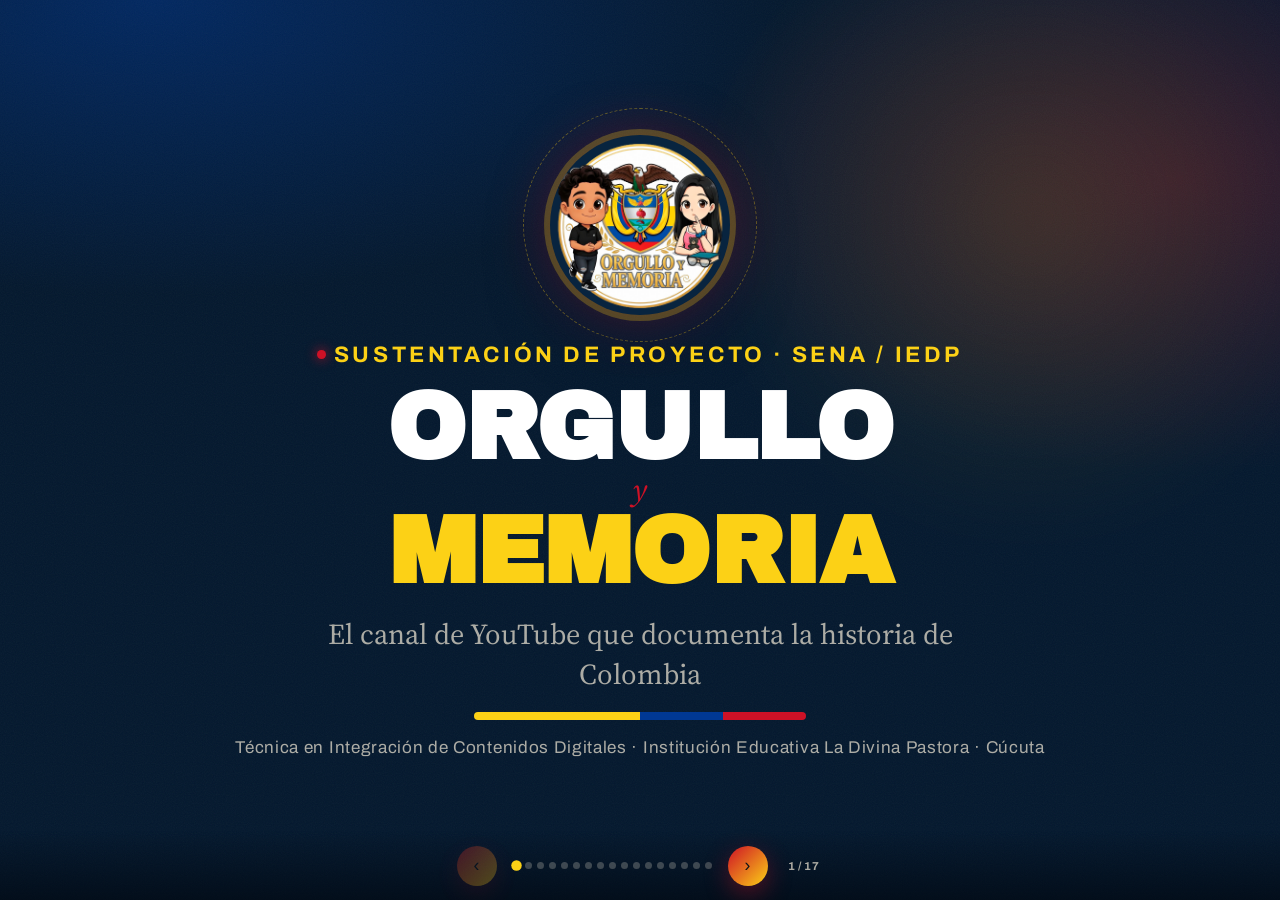
<file: sustentacion/index.html>
<!DOCTYPE html>
<!--
  ╔══════════════════════════════════════════════════════════════╗
  ║  SUSTENTACIÓN DEL PROYECTO — ORGULLO Y MEMORIA                ║
  ║  Página autocontenida, no enlazada desde el sitio principal.  ║
  ║  Accesible solo escribiendo la URL: /sustentacion/            ║
  ║  No aparece en el menú ni en buscadores (ver robots.txt).     ║
  ╚══════════════════════════════════════════════════════════════╝
-->
<html lang="es">

<head>
  <meta charset="UTF-8" />
  <meta name="viewport" content="width=device-width, initial-scale=1.0, viewport-fit=cover" />
  <meta name="robots" content="noindex, nofollow" />
  <title>Sustentación · Orgullo y Memoria</title>

  <link rel="preconnect" href="https://fonts.googleapis.com" />
  <link rel="preconnect" href="https://fonts.gstatic.com" crossorigin />
  <link href="https://fonts.googleapis.com/css2?family=Archivo:wght@400;500;600;700&family=Archivo+Black&family=Source+Serif+4:opsz,wght@8..60,400;8..60,600&display=swap" rel="stylesheet" />

  <style>
    /* ═══ Paleta idéntica a la del sitio principal (bandera de Colombia) ═══ */
    :root {
      --amarillo: #FCD116;
      --azul:     #003893;
      --rojo:     #CE1126;

      --noche:    #04182E;
      --noche-2:  #08243F;
      --noche-3:  #0d3157;
      --papel:    #EDE4D2;
      --papel-70: rgba(237, 228, 210, .72);
      --tinta:    #101418;
      --blanco:   #FFFFFF;

      --borde:    rgba(252, 209, 22, .18);
      --sombra:   0 24px 60px rgba(4, 24, 46, .5);
      --radio:    1.1rem;
      --fuente-display: "Archivo Black", system-ui, sans-serif;
      --fuente-cuerpo:  "Source Serif 4", Georgia, serif;
      --fuente-util:    "Archivo", system-ui, sans-serif;
    }

    * { margin: 0; padding: 0; box-sizing: border-box; }

    html, body {
      height: 100%;
      overflow: hidden;
      background: var(--noche);
      font-family: var(--fuente-cuerpo);
      color: var(--papel);
    }

    body {
      background:
        radial-gradient(900px 420px at 12% 0%, rgba(0, 56, 147, .5), transparent 70%),
        radial-gradient(700px 420px at 92% 20%, rgba(206, 17, 38, .22), transparent 70%),
        var(--noche);
    }

    body::before {
      content: "";
      position: fixed; inset: 0;
      pointer-events: none;
      z-index: 1;
      opacity: .05;
      background-image: url("data:image/svg+xml,%3Csvg xmlns='http://www.w3.org/2000/svg' width='140' height='140'%3E%3Cfilter id='n'%3E%3CfeTurbulence type='fractalNoise' baseFrequency='0.9' numOctaves='2'/%3E%3C/filter%3E%3Crect width='140' height='140' filter='url(%23n)' opacity='1'/%3E%3C/svg%3E");
    }

    img { max-width: 100%; display: block; }

    /* ═══ Decorativos ═══ */
    .rec-dot {
      width: .55rem; height: .55rem;
      border-radius: 50%;
      background: var(--rojo);
      box-shadow: 0 0 12px var(--rojo);
      animation: parpadeo 1.6s ease-in-out infinite;
      flex-shrink: 0;
    }
    @keyframes parpadeo { 50% { opacity: .25; } }

    .glow {
      position: fixed;
      top: -15%; right: -8%;
      width: 55vw; height: 55vw;
      max-width: 750px; max-height: 750px;
      background: radial-gradient(circle, rgba(252, 209, 22, .12), transparent 65%);
      filter: blur(20px);
      pointer-events: none;
      z-index: 0;
    }

    /* ═══ Deck ═══ */
    .deck {
      position: relative;
      width: 100vw;
      height: 100svh;
      height: 100vh;
      overflow: hidden;
      z-index: 1;
    }

    .slide {
      position: absolute;
      inset: 0;
      display: flex;
      align-items: stretch;
      justify-content: center;
      padding: clamp(3.6rem, 9vh, 5.2rem) clamp(1.2rem, 4vw, 4rem) clamp(4.2rem, 10vh, 5.6rem);
      opacity: 0;
      transform: translateX(60px) scale(0.97);
      pointer-events: none;
      transition: transform 0.7s cubic-bezier(0.34, 1.1, 0.64, 1), opacity 0.5s ease;
      z-index: 1;
      overflow: hidden;
    }

    .slide.activa {
      opacity: 1;
      transform: translateX(0) scale(1);
      pointer-events: auto;
      z-index: 2;
    }
    .slide.saliendo-izq { transform: translateX(-70px) scale(0.97); opacity: 0; }
    .slide.saliendo-der { transform: translateX(70px) scale(0.97); opacity: 0; }

    .slide-inner {
      position: relative;
      z-index: 1;
      width: 100%;
      max-width: 1800px;
      max-height: 100%;
      overflow: hidden;
      display: flex;
      flex-direction: column;
      justify-content: center;
      align-items: center;
      text-align: center;
      gap: clamp(.65rem, 2vh, 1.4rem);
    }

    .deco-icon {
      position: absolute;
      opacity: .14;
      pointer-events: none;
      z-index: 0;
      font-size: clamp(1.8rem, 4.4vh, 3.2rem);
      animation: flotar 7s ease-in-out infinite;
    }

    .slide-inner > * {
      opacity: 0;
      transform: translateY(16px);
      transition: opacity 0.55s ease, transform 0.55s cubic-bezier(0.34, 1.3, 0.64, 1);
    }
    .slide.activa .slide-inner > *  { opacity: 1; transform: translateY(0); }
    .slide.activa .slide-inner > *:nth-child(1) { transition-delay: 0.05s; }
    .slide.activa .slide-inner > *:nth-child(2) { transition-delay: 0.13s; }
    .slide.activa .slide-inner > *:nth-child(3) { transition-delay: 0.21s; }
    .slide.activa .slide-inner > *:nth-child(4) { transition-delay: 0.29s; }
    .slide.activa .slide-inner > *:nth-child(5) { transition-delay: 0.37s; }

    /* ═══ Tipografía ═══ */
    .eyebrow {
      font-family: var(--fuente-util);
      font-size: clamp(1.05rem, 2.5vh, 1.4rem);
      font-weight: 700;
      letter-spacing: .16em;
      color: var(--amarillo);
      text-transform: uppercase;
      display: inline-flex;
      align-items: center;
      justify-content: center;
      gap: .5rem;
    }

    .slide h2 {
      font-family: var(--fuente-display);
      text-transform: uppercase;
      font-size: clamp(2.3rem, 8vh, 4.6rem);
      line-height: 1.04;
      color: var(--blanco);
      letter-spacing: -.01em;
    }
    .slide h2 em { font-style: normal; color: transparent; background: linear-gradient(120deg, var(--rojo), var(--amarillo)); -webkit-background-clip: text; background-clip: text; }

    .lead {
      font-size: clamp(1.3rem, 3.2vh, 1.85rem);
      color: var(--papel-70);
      line-height: 1.5;
      max-width: 960px;
      margin: 0 auto;
    }

    /* Ficha: tarjeta con el lomo tricolor del sitio */
    .tarjeta {
      position: relative;
      background: linear-gradient(160deg, var(--noche-2), var(--noche-3));
      border: 1px solid var(--borde);
      border-radius: var(--radio);
      padding: clamp(1rem, 2.6vh, 1.8rem) clamp(1.2rem, 2.6vw, 2rem) clamp(1rem, 2.6vh, 1.8rem) clamp(1.7rem, 3.2vw, 2.5rem);
      box-shadow: var(--sombra);
      overflow: hidden;
    }
    .tarjeta::before {
      content: ""; position: absolute; left: 0; top: 0; bottom: 0; width: 7px;
      background: linear-gradient(to bottom, var(--amarillo) 0 50%, var(--azul) 50% 75%, var(--rojo) 75% 100%);
    }
    .tarjeta p { font-size: clamp(1.2rem, 2.8vh, 1.6rem); color: var(--papel-70); line-height: 1.5; }
    .tarjeta h3 {
      font-family: var(--fuente-display);
      text-transform: uppercase;
      color: var(--amarillo);
      font-size: clamp(1.3rem, 3.4vh, 1.8rem);
      margin-bottom: clamp(.3rem, 1vh, .6rem);
      display: flex; align-items: center; justify-content: center; gap: .5rem;
    }

    /* ═══ Slide 1: portada ═══ */
    .portada { text-align: center; align-items: center; }
    .portada-logo-wrap { position: relative; display: grid; place-items: center; margin: 0 auto clamp(.3rem, 1vh, .6rem); }
    .portada-ring {
      position: absolute;
      width: clamp(150px, 26vh, 250px); aspect-ratio: 1; border-radius: 50%;
      border: 1px dashed rgba(252, 209, 22, .35);
      animation: girar 40s linear infinite;
    }
    @keyframes girar { to { transform: rotate(360deg); } }
    .portada-logo {
      width: clamp(118px, 20vh, 195px); height: clamp(118px, 20vh, 195px);
      border-radius: 50%; object-fit: contain; background: var(--noche-2);
      box-shadow: 0 0 0 6px rgba(252,209,22,.25), 0 0 60px rgba(206,17,38,.35), var(--sombra);
      animation: flotar 6s ease-in-out infinite;
    }
    @keyframes flotar { 50% { transform: translateY(-10px); } }
    .portada-titulo {
      font-family: var(--fuente-display);
      text-transform: uppercase;
      line-height: .92;
      font-size: clamp(3rem, 10.5vh, 6.2rem);
      letter-spacing: -.01em;
      display: flex; flex-direction: column; align-items: center;
    }
    .portada-titulo .linea { display: block; color: var(--blanco); }
    .portada-titulo .linea.acento { color: var(--amarillo); }
    .portada-titulo .conector {
      display: block; font-family: var(--fuente-cuerpo); font-style: italic;
      font-weight: 400; text-transform: lowercase;
      font-size: clamp(1.1rem, 3.4vh, 1.9rem);
      color: var(--rojo); line-height: 1; margin: .2rem 0;
    }
    .portada .subt { font-size: clamp(1.4rem, 3.2vh, 1.9rem); color: var(--papel-70); max-width: 44rem; margin: 0 auto; }
    .portada-footer { font-family: var(--fuente-util); font-size: clamp(.9rem, 1.9vh, 1.1rem); letter-spacing: .04em; color: var(--papel-70); }

    .tricolor-mini {
      width: clamp(180px, 26vw, 340px);
      height: 8px;
      border-radius: 4px;
      background: linear-gradient(to right, var(--amarillo) 0 50%, var(--azul) 50% 75%, var(--rojo) 75% 100%);
    }

    /* ═══ Slide 2: integrantes ═══ */
    .integrantes-grid { display: grid; grid-template-columns: repeat(2, 1fr); gap: clamp(.8rem, 2vw, 1.6rem); }
    .miembro-card {
      background: rgba(237,228,210,.06); border: 1px solid rgba(237,228,210,.14); border-radius: var(--radio);
      padding: clamp(.8rem, 2vh, 1.5rem); text-align: left;
      display: flex; flex-direction: row; align-items: center; gap: clamp(1rem, 2.4vw, 1.6rem);
    }
    .miembro-foto {
      width: clamp(190px, 35vh, 290px); height: clamp(190px, 35vh, 290px); border-radius: 50%;
      object-fit: cover; margin: 0; flex-shrink: 0;
      border: 3px solid var(--amarillo); box-shadow: 0 0 30px rgba(206,17,38,.35);
    }
    .miembro-info { flex: 1 1 auto; min-width: 0; }
    .miembro-nombre { font-family: var(--fuente-display); text-transform: uppercase; font-size: clamp(1.4rem, 3.3vh, 1.9rem); color: var(--blanco); }
    .miembro-rol { font-family: var(--fuente-util); color: var(--amarillo); font-size: clamp(.95rem, 2.1vh, 1.15rem); font-weight: 700; letter-spacing: .06em; text-transform: uppercase; margin: 4px 0 clamp(.45rem, 1.2vh, .8rem); }
    .miembro-lista { list-style: none; text-align: left; font-size: clamp(1.02rem, 2.2vh, 1.25rem); color: var(--papel-70); line-height: 1.48; }
    .miembro-lista li { margin-bottom: 2px; }
    .miembro-lista b { color: var(--papel); }

    /* Dos columnas texto + imagen — la columna crece para llenar todo el alto disponible de la diapositiva */
    .dos-col {
      display: grid; grid-template-columns: 1fr .95fr; grid-template-rows: minmax(0, 1fr); gap: clamp(1.2rem, 3.2vw, 2.6rem); align-items: stretch;
      width: 100%; flex: 1 1 0; min-height: 0;
    }
    .dos-col.invertido { grid-template-columns: .95fr 1fr; }
    .dos-col img {
      width: 100%; height: 100%; object-fit: cover;
      border-radius: var(--radio); box-shadow: var(--sombra);
      border: 1px solid var(--borde);
    }
    .dos-col .col-texto { display: flex; flex-direction: column; justify-content: center; align-items: center; text-align: center; gap: clamp(.4rem, 1.2vh, .8rem); min-height: 0; }
    .dos-col > .lead { display: flex; flex-direction: column; justify-content: center; min-height: 0; }
    .logo-corporativo { width: auto; height: clamp(220px, 48vh, 480px); aspect-ratio: 1/1; flex: 0 0 auto; }

    /* Listas con check */
    .lista-check { list-style: none; display: grid; gap: clamp(.35rem, 1vh, .6rem); text-align: left; }
    .lista-check li {
      display: flex; align-items: flex-start; gap: 12px;
      background: rgba(237,228,210,.06); border: 1px solid rgba(237,228,210,.14); border-radius: .9rem;
      padding: clamp(.55rem, 1.5vh, .9rem) clamp(.9rem, 1.8vw, 1.2rem);
      font-size: clamp(1.08rem, 2.4vh, 1.4rem); color: var(--papel-70);
      text-align: left;
    }
    .lista-check li::before {
      content: '✓'; flex-shrink: 0; width: 22px; height: 22px; border-radius: 50%;
      background: linear-gradient(135deg, var(--rojo), var(--amarillo)); color: var(--tinta);
      font-size: .76rem; font-weight: 800; display: flex; align-items: center; justify-content: center; margin-top: 1px;
    }

    .objetivo-general {
      background: linear-gradient(135deg, rgba(206,17,38,.2), rgba(252,209,22,.12));
      border: 1px solid var(--borde);
      border-radius: var(--radio);
      padding: clamp(.9rem, 2.3vh, 1.5rem) clamp(1.2rem, 2.6vw, 1.8rem);
      font-size: clamp(1.18rem, 2.7vh, 1.55rem);
      color: var(--papel);
      line-height: 1.48;
    }
    .objetivo-general .etiqueta {
      display: block; font-family: var(--fuente-util); font-size: clamp(.9rem, 1.9vh, 1.05rem); letter-spacing: .1em;
      text-transform: uppercase; font-weight: 800; color: var(--amarillo); margin-bottom: 5px;
    }

    .dos-tarjetas { display: grid; grid-template-columns: 1fr 1fr; gap: clamp(.8rem, 2vw, 1.4rem); }

    .mv-grid { display: grid; grid-template-columns: 1fr 1fr; gap: clamp(.8rem, 2vw, 1.4rem); }
    .mv-card {
      position: relative;
      background: linear-gradient(160deg, var(--noche-2), var(--noche-3));
      border: 1px solid var(--borde); border-radius: var(--radio);
      padding: clamp(.8rem, 2vh, 1.5rem) clamp(.9rem, 2vw, 1.5rem) clamp(.8rem, 2vh, 1.5rem) clamp(1.5rem, 2.8vw, 2.1rem);
      overflow: hidden;
    }
    .mv-card::before {
      content: ""; position: absolute; left: 0; top: 0; bottom: 0; width: 7px;
      background: linear-gradient(to bottom, var(--amarillo) 0 50%, var(--azul) 50% 75%, var(--rojo) 75% 100%);
    }
    .mv-card .mv-icon { font-size: clamp(1.9rem, 4.2vh, 2.7rem); margin-bottom: clamp(.3rem, .8vh, .5rem); display: block; }
    .mv-card h3 { font-family: var(--fuente-display); text-transform: uppercase; color: var(--amarillo); font-size: clamp(1.4rem, 3.2vh, 1.85rem); margin-bottom: clamp(.35rem, 1vh, .65rem); }
    .mv-card p { font-size: clamp(1.08rem, 2.4vh, 1.32rem); color: var(--papel-70); line-height: 1.48; }

    .tech-chips { display: flex; flex-wrap: wrap; gap: 10px; justify-content: center; }
    .tech-chips span {
      font-family: var(--fuente-util);
      background: rgba(237,228,210,.05); border: 1px solid var(--borde); color: var(--papel);
      padding: clamp(.45rem, 1.2vh, .7rem) clamp(.85rem, 1.8vw, 1.2rem); border-radius: 999px;
      font-size: clamp(1.02rem, 2.2vh, 1.25rem); font-weight: 600; display: inline-flex; align-items: center; gap: 7px;
    }

    .recursos-grid { display: grid; grid-template-columns: 1fr 1fr; gap: clamp(.4rem, 1.1vh, .7rem); }
    .recursos-grid .servicio-bloque { padding: clamp(.45rem, 1.2vh, .8rem) clamp(.7rem, 1.6vw, 1rem); gap: 3px; }
    .recursos-grid .servicio-bloque .icono { width: clamp(34px, 5.6vh, 46px); height: clamp(34px, 5.6vh, 46px); font-size: clamp(1.1rem, 2.3vh, 1.4rem); margin-bottom: 0; }
    .recursos-grid .servicio-bloque h3 { font-size: clamp(1.02rem, 2.2vh, 1.3rem); margin-bottom: 0; }
    .recursos-grid .servicio-bloque p { font-size: clamp(.84rem, 1.7vh, 1rem); line-height: 1.3; }

    /* Equipo técnico disponible (fotos reales, sin recortar) */
    .equipo-tecnico-titulo {
      font-family: var(--fuente-util);
      font-size: clamp(.9rem, 1.9vh, 1.05rem); letter-spacing: .1em; text-transform: uppercase;
      font-weight: 800; color: var(--amarillo); text-align: center;
    }
    .equipo-tecnico-grid { display: flex; flex-direction: row; justify-content: center; align-items: flex-start; gap: clamp(1rem, 2.6vw, 2rem); width: 100%; }
    .equipo-tecnico-card { display: flex; flex-direction: column; align-items: center; gap: .5rem; }
    .equipo-tecnico-card img {
      width: clamp(78px, 14vh, 145px); height: clamp(104px, 19vh, 193px);
      object-fit: contain; background: var(--noche-2); border: 1px solid var(--borde); border-radius: var(--radio);
      box-shadow: var(--sombra);
    }
    .equipo-tecnico-card span { font-family: var(--fuente-util); font-size: clamp(.8rem, 1.6vh, .98rem); color: var(--papel-70); text-align: center; font-weight: 600; max-width: 10rem; line-height: 1.25; }

    /* Panel de códigos QR — grandes, para escanear en vivo durante la exposición */
    .qr-panel { display: flex; flex-direction: row; justify-content: center; align-items: center; gap: clamp(1.6rem, 4.5vw, 3.4rem); width: 100%; flex: 1 1 0; min-height: 0; }
    .qr-card { display: flex; flex-direction: column; align-items: center; justify-content: center; gap: clamp(.6rem, 1.6vh, 1rem); height: 100%; }
    .qr-card img {
      width: auto; height: clamp(230px, 48vh, 500px); max-width: 92%;
      border-radius: 1rem; box-shadow: var(--sombra); border: 1px solid var(--borde);
    }
    .qr-card span {
      font-family: var(--fuente-util); font-weight: 700;
      font-size: clamp(1.05rem, 2.4vh, 1.4rem); line-height: 1.32; color: var(--papel);
      text-align: center; max-width: 19rem;
    }

    /* Informe de costos y gastos */
    .costos-grid { display: grid; grid-template-columns: 1fr 1fr; gap: 0 clamp(1.2rem, 2.6vw, 2.2rem); width: 100%; }
    .costo-item {
      display: flex; justify-content: space-between; align-items: baseline; gap: .6rem;
      border-bottom: 1px solid var(--borde);
      padding: clamp(.28rem, .75vh, .5rem) 0;
    }
    .costo-item .desc { font-family: var(--fuente-util); font-size: clamp(.72rem, 1.5vh, .92rem); color: var(--papel-70); line-height: 1.25; text-align: left; }
    .costo-item .valor { font-family: var(--fuente-util); font-size: clamp(.76rem, 1.55vh, .95rem); color: var(--papel); font-weight: 700; white-space: nowrap; flex-shrink: 0; }
    .costos-total {
      display: flex; justify-content: space-between; align-items: center; width: 100%;
      background: linear-gradient(135deg, rgba(206,17,38,.22), rgba(252,209,22,.14));
      border: 1px solid var(--borde); border-radius: var(--radio);
      padding: clamp(.55rem, 1.5vh, .95rem) clamp(1rem, 2vw, 1.6rem);
      margin-top: clamp(.3rem, .9vh, .6rem);
    }
    .costos-total .etiqueta { font-family: var(--fuente-util); font-size: clamp(.85rem, 1.8vh, 1.1rem); letter-spacing: .08em; text-transform: uppercase; font-weight: 800; color: var(--amarillo); }
    .costos-total .monto { font-family: var(--fuente-display); font-size: clamp(1.25rem, 2.9vh, 1.8rem); font-weight: 700; color: var(--papel); }

    .servicio-bloque {
      background: rgba(237,228,210,.06); border: 1px solid rgba(237,228,210,.14); border-radius: var(--radio);
      padding: clamp(.8rem, 2vh, 1.4rem) clamp(.9rem, 2vw, 1.3rem);
      display: flex; flex-direction: column; align-items: center; text-align: center; gap: 8px;
    }
    .servicio-bloque .icono {
      font-size: clamp(1.6rem, 3.4vh, 2.2rem); flex-shrink: 0;
      width: clamp(48px, 8.2vh, 64px); height: clamp(48px, 8.2vh, 64px);
      background: linear-gradient(135deg, rgba(206,17,38,.28), rgba(252,209,22,.2));
      border-radius: 50%; display: flex; align-items: center; justify-content: center;
    }
    .servicio-bloque h3 { font-family: var(--fuente-display); text-transform: uppercase; font-size: clamp(1.25rem, 2.8vh, 1.55rem); color: var(--papel); margin-bottom: 3px; }
    .servicio-bloque p { font-size: clamp(1.02rem, 2.2vh, 1.25rem); color: var(--papel-70); line-height: 1.4; }

    .segmento-grid { display: grid; grid-template-columns: repeat(3, 1fr); gap: clamp(.8rem, 2vw, 1.4rem); }
    .segmento-card {
      position: relative;
      background: linear-gradient(160deg, var(--noche-2), var(--noche-3));
      border: 1px solid var(--borde); border-radius: var(--radio);
      padding: clamp(1rem, 2.5vh, 1.7rem) clamp(1rem, 2.5vh, 1.7rem) clamp(1rem, 2.5vh, 1.7rem) clamp(1.7rem, 2.9vw, 2.2rem);
      overflow: hidden;
    }
    .segmento-card::before {
      content: ""; position: absolute; left: 0; top: 0; bottom: 0; width: 7px;
      background: linear-gradient(to bottom, var(--amarillo) 0 50%, var(--azul) 50% 75%, var(--rojo) 75% 100%);
    }
    .segmento-card .icono { font-size: clamp(1.7rem, 3.4vh, 2.2rem); margin-bottom: clamp(.3rem, .8vh, .5rem); display: block; }
    .segmento-card h3 { font-family: var(--fuente-display); text-transform: uppercase; font-size: clamp(1.2rem, 2.7vh, 1.5rem); color: var(--amarillo); margin-bottom: clamp(.3rem, .8vh, .5rem); }
    .segmento-card p { font-size: clamp(.98rem, 2.2vh, 1.2rem); color: var(--papel-70); line-height: 1.44; }

    /* Paleta de colores */
    .paleta-grid { display: grid; grid-template-columns: repeat(6, 1fr); gap: clamp(.5rem, 1.4vw, .9rem); }
    .paleta-chip {
      border-radius: var(--radio); overflow: hidden; border: 1px solid var(--borde);
      box-shadow: var(--sombra); display: flex; flex-direction: column;
    }
    .paleta-chip .swatch { height: clamp(90px, 17vh, 150px); }
    .paleta-chip .info { background: rgba(4,24,46,.4); padding: clamp(.5rem, 1.2vh, .85rem) clamp(.4rem, 1vw, .6rem); text-align: center; }
    .paleta-chip .nombre { font-family: var(--fuente-display); text-transform: uppercase; font-size: clamp(.98rem, 2.1vh, 1.2rem); color: var(--papel); font-weight: 700; }
    .paleta-chip .hex { font-family: var(--fuente-util); font-size: clamp(.8rem, 1.6vh, .95rem); color: var(--papel-70); margin-top: 3px; }
    .fuentes-row { display: flex; gap: clamp(.8rem, 2vw, 1.5rem); justify-content: center; flex-wrap: wrap; }
    .fuente-card {
      background: rgba(237,228,210,.06); border: 1px solid rgba(237,228,210,.14); border-radius: var(--radio);
      padding: clamp(.7rem, 1.9vh, 1.2rem) clamp(1.1rem, 2.6vw, 1.8rem); text-align: center;
    }
    .fuente-card .muestra { font-size: clamp(1.6rem, 3.8vh, 2.4rem); margin-bottom: 3px; }
    .fuente-card .muestra.display { font-family: var(--fuente-display); text-transform: uppercase; color: var(--amarillo); }
    .fuente-card .muestra.cuerpo { font-family: var(--fuente-cuerpo); color: var(--papel); }
    .fuente-card .etiqueta-fuente { font-family: var(--fuente-util); font-size: clamp(.9rem, 1.9vh, 1.05rem); color: var(--papel-70); letter-spacing: .05em; text-transform: uppercase; }

    /* Final / gracias */
    .final { text-align: center; align-items: center; }
    .final .logo-final {
      width: clamp(84px, 15vh, 130px); height: clamp(84px, 15vh, 130px); border-radius: 50%; object-fit: contain; background: var(--noche-2);
      border: 3px solid var(--amarillo); margin: 0 auto clamp(.4rem, 1vh, .8rem);
      box-shadow: 0 0 50px rgba(206,17,38,.4);
    }
    .final h2 { color: var(--blanco); }
    .canal-final {
      display: inline-flex; align-items: center; gap: 10px;
      background: var(--rojo);
      color: var(--blanco); padding: clamp(.9rem, 2.3vh, 1.3rem) clamp(1.7rem, 3.4vw, 2.5rem);
      border-radius: 999px; text-decoration: none; font-family: var(--fuente-util); font-weight: 800;
      font-size: clamp(1.1rem, 2.4vh, 1.35rem);
      box-shadow: 0 10px 30px rgba(206,17,38,.4);
      margin: 0 auto;
    }

    /* ═══ Controles de navegación ═══ */
    .nav-controles {
      position: fixed; left: 0; right: 0; bottom: 0; z-index: 50;
      display: flex; align-items: center; justify-content: center; gap: 1rem;
      padding: clamp(.6rem, 1.6vh, 1rem) 1rem calc(clamp(.6rem, 1.6vh, 1rem) + env(safe-area-inset-bottom, 0px));
      background: linear-gradient(to top, rgba(2,10,20,.75), transparent);
    }
    .nav-btn {
      width: clamp(32px, 6vh, 40px); height: clamp(32px, 6vh, 40px); border-radius: 50%; border: none;
      background: linear-gradient(135deg, var(--rojo), var(--amarillo)); color: var(--tinta);
      font-size: clamp(.9rem, 2vh, 1.1rem); cursor: pointer;
      display: flex; align-items: center; justify-content: center;
      box-shadow: 0 8px 24px rgba(206,17,38,.4);
      transition: transform 0.25s cubic-bezier(0.34,1.5,0.64,1);
      flex-shrink: 0;
    }
    .nav-btn:hover { transform: scale(1.1); }
    .nav-btn:active { transform: scale(0.92); }
    .nav-btn.deshabilitado { opacity: 0.3; pointer-events: none; }

    .nav-puntos { display: flex; gap: 5px; flex-wrap: wrap; max-width: 44vw; justify-content: center; }
    .nav-punto {
      width: 7px; height: 7px; border-radius: 50%; background: rgba(237,228,210,.25);
      border: none; cursor: pointer; padding: 0; transition: transform 0.25s, background 0.25s; flex-shrink: 0;
    }
    .nav-punto.activo { background: var(--amarillo); transform: scale(1.5); }

    .nav-contador {
      font-family: var(--fuente-util);
      font-size: clamp(.6rem, 1.3vh, .72rem); color: var(--papel-70); font-weight: 700;
      letter-spacing: .05em; min-width: 40px; text-align: center;
    }

    @media (max-width: 680px) {
      .integrantes-grid, .dos-tarjetas, .mv-grid, .segmento-grid, .recursos-grid { grid-template-columns: 1fr; }
      /* En una sola columna, el texto conserva su alto natural y la imagen crece para llenar el resto */
      .dos-col, .dos-col.invertido { display: flex; flex-direction: column; justify-content: center; gap: .8rem; }
      .dos-col img { width: 100%; height: auto; flex: 1 1 auto; min-height: 130px; }
      .dos-col .col-texto, .dos-col > .lead { flex: 0 0 auto; }
      .logo-corporativo { height: clamp(150px, 34vh, 480px); }
      .paleta-grid { grid-template-columns: repeat(3, 1fr); }
      .nav-puntos { max-width: 38vw; }
      .slide { padding: clamp(3.4rem, 8vh, 4.6rem) 1rem clamp(4.4rem, 11vh, 5.6rem); }
      .slide h2 { font-size: clamp(1.6rem, 5.6vh, 2.6rem); }
      .slide-inner { gap: clamp(.5rem, 1.5vh, 1rem); }
      /* El título de portada escala por vh y puede volverse más ancho que la pantalla en un móvil angosto y alto */
      .portada-titulo { font-size: clamp(2.2rem, 13vw, 4.2rem); }
      .portada .subt { font-size: clamp(1.05rem, 4.6vw, 1.4rem); }
      /* En una columna angosta el texto envuelve mucho más: se reduce para dejarle espacio real a la imagen */
      .lead { font-size: clamp(.92rem, 2.3vh, 1.18rem); line-height: 1.4; }
      .tarjeta p { font-size: clamp(1rem, 2.5vh, 1.3rem); }

      /* Tarjetas de integrantes más compactas para caber sin scroll */
      .integrantes-grid { gap: .6rem; }
      .miembro-card { padding: .65rem .9rem; gap: .8rem; }
      .miembro-foto { width: clamp(84px, 16vh, 130px); height: clamp(84px, 16vh, 130px); margin: 0; }
      .miembro-nombre { font-size: clamp(1rem, 2.3vh, 1.2rem); }
      .miembro-rol { margin: 2px 0 .4rem; }
      .miembro-lista { font-size: clamp(.74rem, 1.6vh, .88rem); line-height: 1.35; }
      .miembro-lista li { margin-bottom: 1px; }
      .deco-icon { display: none; }
    }

    /* Móviles angostos (retrato): comprime tarjetas, listas y grillas para que quepan sin recortes,
       incluso en teléfonos altos donde el envoltorio de texto en una sola columna ya ocupa mucho alto.
       Se limita por ancho, no por alto, para no aplastar ventanas anchas-pero-bajas (navegador sin pantalla
       completa, proyector con barra de tareas visible), donde la columna de imagen ya crece dinámicamente arriba. */
    @media (max-width: 680px) {
      .slide { padding: clamp(2.8rem, 7vh, 3.8rem) 1.1rem clamp(3.8rem, 9.5vh, 4.8rem); }
      .slide-inner { gap: clamp(.4rem, 1.2vh, .7rem); }
      .slide h2 { font-size: clamp(1.35rem, 5.4vh, 2.1rem); line-height: 1.08; }
      .eyebrow { font-size: clamp(.7rem, 1.9vh, .85rem); }
      .lead { font-size: clamp(.82rem, 2.2vh, 1rem); line-height: 1.42; }
      .tarjeta { padding: .65rem .9rem .65rem 1.15rem; }
      .tarjeta p { font-size: clamp(.8rem, 2vh, .96rem); line-height: 1.4; }
      .tarjeta h3 { font-size: clamp(.92rem, 2.4vh, 1.08rem); margin-bottom: .3rem; }
      .dos-tarjetas { gap: .6rem; }
      .dos-col img { min-height: 90px; }
      .tech-chips span { font-size: clamp(.72rem, 1.9vh, .88rem); padding: .32rem .6rem; }
      .miembro-lista { font-size: clamp(.7rem, 1.8vh, .82rem); }
      .miembro-foto { width: clamp(72px, 14vh, 110px); height: clamp(72px, 14vh, 110px); margin: 0; }
      .miembro-nombre { font-size: clamp(1rem, 2.4vh, 1.2rem); }
      .miembro-rol { font-size: clamp(.72rem, 1.8vh, .85rem); margin: 2px 0 .35rem; }
      .objetivo-general { padding: .55rem .85rem; font-size: clamp(.85rem, 2vh, 1rem); }
      .objetivo-general .etiqueta { font-size: .7rem; }
      .lista-check { gap: .3rem; }
      .lista-check li { padding: .4rem .7rem; font-size: clamp(.8rem, 1.9vh, .95rem); gap: 8px; }
      .mv-card, .segmento-card { padding: .6rem .8rem .6rem 1.05rem; }
      .mv-card .mv-icon, .segmento-card .icono { font-size: clamp(1.2rem, 2.8vh, 1.6rem); margin-bottom: .25rem; }
      .mv-card h3, .segmento-card h3 { font-size: clamp(1.05rem, 2.4vh, 1.25rem); margin-bottom: .25rem; }
      .mv-card p, .segmento-card p { font-size: clamp(.78rem, 1.9vh, .92rem); line-height: 1.35; }
      .servicio-bloque { padding: .35rem .6rem; gap: 2px; }
      .servicio-bloque .icono { width: clamp(26px, 4.6vh, 34px); height: clamp(26px, 4.6vh, 34px); font-size: clamp(.95rem, 2vh, 1.15rem); margin-bottom: 0; }
      .servicio-bloque h3 { font-size: clamp(.88rem, 2vh, 1.02rem); margin-bottom: 0; }
      .servicio-bloque p { font-size: clamp(.7rem, 1.6vh, .8rem); line-height: 1.26; }
      .recursos-grid { grid-template-columns: 1fr 1fr; gap: .35rem; }
      .recursos-grid .servicio-bloque { padding: .3rem .4rem; gap: 2px; }
      .recursos-grid .servicio-bloque .icono { width: 24px; height: 24px; font-size: .82rem; }
      .recursos-grid .servicio-bloque h3 { font-size: .8rem; }
      .recursos-grid .servicio-bloque p { font-size: .66rem; line-height: 1.2; }
      .equipo-tecnico-titulo { font-size: .7rem; }
      .equipo-tecnico-grid { gap: .5rem; }
      .equipo-tecnico-card img { width: clamp(58px, 16vw, 95px); height: clamp(77px, 21vw, 127px); }
      .equipo-tecnico-card span { font-size: .64rem; max-width: 6rem; line-height: 1.15; }
      .qr-panel { gap: 1rem; }
      .qr-card img { height: clamp(150px, 40vw, 260px); }
      .qr-card span { font-size: .82rem; max-width: 9.5rem; }
      .costos-grid { gap: 0 .7rem; }
      .costo-item { padding: .18rem 0; gap: .3rem; }
      .costo-item .desc { font-size: .64rem; line-height: 1.15; }
      .costo-item .valor { font-size: .66rem; }
      .costos-total { padding: .4rem .7rem; }
      .costos-total .etiqueta { font-size: .68rem; }
      .costos-total .monto { font-size: 1.05rem; }
      .paleta-grid { gap: .4rem; }
      .paleta-chip .swatch { height: 46px; }
      .paleta-chip .info { padding: .3rem .3rem; }
      .paleta-chip .nombre { font-size: .78rem; }
      .paleta-chip .hex { font-size: .66rem; margin-top: 1px; }
      .fuentes-row { gap: .5rem; }
      .fuente-card { padding: .45rem .8rem; }
      .fuente-card .muestra { font-size: 1.2rem; margin-bottom: 1px; }
      .fuente-card .etiqueta-fuente { font-size: .68rem; }
      .deco-icon { display: none; }
    }
  </style>
</head>

<body>

  <div class="glow" aria-hidden="true"></div>

  <div class="deck" id="deck">

    <!-- ═══ 1. PORTADA ═══ -->
    <section class="slide" data-bg="1">
      <div class="slide-inner portada">
        <div class="portada-logo-wrap">
          <div class="portada-ring" aria-hidden="true"></div>
          <img class="portada-logo" src="../assets/img/logo-proyecto.png" alt="Orgullo y Memoria" />
        </div>
        <p class="eyebrow"><span class="rec-dot"></span> SUSTENTACIÓN DE PROYECTO · SENA / IEDP</p>
        <h1 class="portada-titulo">
          <span class="linea">Orgullo</span>
          <span class="conector">y</span>
          <span class="linea acento">Memoria</span>
        </h1>
        <p class="subt">El canal de YouTube que documenta la historia de Colombia</p>
        <div class="tricolor-mini" aria-hidden="true"></div>
        <p class="portada-footer">Técnica en Integración de Contenidos Digitales · Institución Educativa La Divina Pastora · Cúcuta</p>
      </div>
    </section>

    <!-- ═══ 2. INTEGRANTES ═══ -->
    <section class="slide" data-bg="2">
      <div class="slide-inner">
        <p class="eyebrow">Expediente 01 — El equipo</p>
        <h2>Integrantes</h2>
        <div class="integrantes-grid">
          <div class="miembro-card">
            <img class="miembro-foto" src="../secciones/quienes-somos/fotos/paula.jpg" alt="Paula Jhoanna Castellanos Sánchez" />
            <div class="miembro-info">
              <div class="miembro-nombre">Paula Castellanos</div>
              <div class="miembro-rol">Dirección, guion y presentación</div>
              <ul class="miembro-lista">
                <li><b>Formación:</b> Estudiante de grado 10°</li>
                <li><b>Habilidades:</b> Habla en público, carismática, buena oratoria</li>
                <li><b>Conocimientos:</b> Photoshop, edición de video, escenografía, redacción de libretos, manejo de redes sociales</li>
              </ul>
            </div>
          </div>
          <div class="miembro-card">
            <img class="miembro-foto" src="../secciones/quienes-somos/fotos/stiven.jpg" alt="Andrés Stiven León Pacheco" />
            <div class="miembro-info">
              <div class="miembro-nombre">Stiven León Pacheco</div>
              <div class="miembro-rol">Cámara y edición</div>
              <ul class="miembro-lista">
                <li><b>Habilidades:</b> Buen manejo de luces y edición de video</li>
                <li><b>Se encarga de:</b> fotografía, sonido y montaje final de cada episodio</li>
              </ul>
            </div>
          </div>
        </div>
      </div>
    </section>

    <!-- ═══ 3. NECESIDAD E IDEA ═══ -->
    <section class="slide" data-bg="3">
      <div class="slide-inner">
        <p class="eyebrow">Expediente 02 — El punto de partida</p>
        <h2>Descripción de la <em>necesidad e idea</em></h2>
        <div class="dos-tarjetas">
          <div class="tarjeta">
            <h3>🔍 La necesidad</h3>
            <p>En nuestra institución identificamos la necesidad de fortalecer el aprendizaje con herramientas más dinámicas. Los contenidos tradicionales dificultan captar el interés de los jóvenes y limitan el desarrollo de sus habilidades digitales.</p>
          </div>
          <div class="tarjeta">
            <h3>💡 Nuestra propuesta</h3>
            <p>Un canal de YouTube con mini-documentales históricos que combina investigación, guion y video para que aprender sobre nuestra historia sea más participativo, visual y fácil de comprender.</p>
          </div>
        </div>
      </div>
    </section>

    <!-- ═══ 4. IDEA DE SOLUCIÓN INNOVADORA ═══ -->
    <section class="slide" data-bg="4">
      <div class="slide-inner">
        <p class="eyebrow">Expediente 03 — Nuestra propuesta</p>
        <h2>Idea de solución <em>innovadora</em></h2>
        <div class="dos-col">
          <div class="col-texto">
            <p class="lead">Creamos el proyecto con herramientas digitales fáciles de manejar —editores de video, imagen y animación— para convertir la historia y las ciencias sociales en contenido llamativo, claro y entretenido.</p>
            <p class="lead">Es valioso porque hace que aprender sea más interesante: en vez de materiales tradicionales, los estudiantes tienen un recurso atractivo que ayuda a entender los temas y, de paso, desarrolla sus habilidades digitales.</p>
          </div>
          <img src="../secciones/galeria/fotos/grabando.jpg" alt="Grabando frente al fondo verde para un episodio de Orgullo y Memoria" />
        </div>
      </div>
    </section>

    <!-- ═══ 5. OBJETIVOS ═══ -->
    <section class="slide" data-bg="5">
      <span class="deco-icon" aria-hidden="true" style="top:10%; left:6%; animation-delay:.2s;">🎬</span>
      <span class="deco-icon" aria-hidden="true" style="bottom:14%; right:7%; animation-delay:1.4s;">📜</span>
      <span class="deco-icon" aria-hidden="true" style="top:14%; right:9%; font-size:clamp(1.3rem,3vh,2rem); animation-delay:2.4s;">🎥</span>
      <div class="slide-inner">
        <p class="eyebrow">Expediente 04 — Hacia dónde vamos</p>
        <h2>Objetivos</h2>
        <div class="objetivo-general">
          <span class="etiqueta">🎯 Objetivo general</span>
          Crear contenido audiovisual histórico que despierte el interés de los estudiantes por la historia y las ciencias sociales de Colombia.
        </div>
        <p style="font-family:var(--fuente-util); font-size:clamp(.95rem,2vh,1.15rem); letter-spacing:.1em; text-transform:uppercase; font-weight:800; color:var(--amarillo);">Objetivos específicos</p>
        <ul class="lista-check">
          <li>Identificar los temas o contenidos que se deben transformar en recursos digitales</li>
          <li>Seleccionar y usar herramientas digitales adecuadas para crear videos, imágenes y animaciones</li>
          <li>Elaborar materiales interactivos que motiven a los estudiantes y fortalezcan su comprensión de los temas</li>
        </ul>
      </div>
    </section>

    <!-- ═══ 6. JUSTIFICACIÓN ═══ -->
    <section class="slide" data-bg="6">
      <span class="deco-icon" aria-hidden="true" style="top:12%; right:6%; animation-delay:.6s;">📖</span>
      <span class="deco-icon" aria-hidden="true" style="bottom:16%; left:7%; animation-delay:1.8s;">🎬</span>
      <span class="deco-icon" aria-hidden="true" style="bottom:12%; right:11%; font-size:clamp(1.3rem,3vh,2rem); animation-delay:3s;">📖</span>
      <div class="slide-inner">
        <p class="eyebrow">Expediente 05 — Por qué vale la pena</p>
        <h2>Justificación</h2>
        <div class="tarjeta">
          <p>
            Este proyecto surge de la necesidad de innovar en los procesos educativos, ofreciendo una forma más dinámica y atractiva de acceder al conocimiento. Aprovechamos las herramientas tecnológicas para transformar los contenidos académicos en recursos interactivos que facilitan la comprensión y fortalecen las competencias digitales — fomentando la creatividad, la motivación y la participación activa de los estudiantes.
          </p>
        </div>
      </div>
    </section>

    <!-- ═══ 7. MISIÓN Y VISIÓN ═══ -->
    <section class="slide" data-bg="7">
      <div class="slide-inner">
        <p class="eyebrow">Expediente 06 — Nuestra identidad</p>
        <h2>Misión &amp; Visión</h2>
        <div class="mv-grid">
          <div class="mv-card">
            <span class="mv-icon">🎯</span>
            <h3>Nuestra Misión</h3>
            <p>Crear videos entretenidos y didácticos que ayuden a los estudiantes a comprender con más facilidad los temas de historia y ciencias sociales, para que entiendan lo importante que es conocer nuestra propia historia como país.</p>
          </div>
          <div class="mv-card">
            <span class="mv-icon">🔭</span>
            <h3>Nuestra Visión</h3>
            <p>Llegar a ser un canal reconocido que transforme la percepción de estos temas entre los estudiantes, y apoye a los docentes a enseñarlos de manera más actualizada y con información confiable.</p>
          </div>
        </div>
      </div>
    </section>

    <!-- ═══ 8. TECNOLOGÍAS ═══ -->
    <section class="slide" data-bg="8">
      <div class="slide-inner">
        <p class="eyebrow">Expediente 07 — Cómo lo hacemos</p>
        <h2>Tecnologías a <em>emplear</em></h2>
        <div class="dos-col invertido">
          <img src="../secciones/galeria/fotos/edicion-de-videos.jpg" alt="Editando los videos en la sala de sistemas" />
          <div class="col-texto">
            <p class="lead">Software de edición, diseño y publicación con el que grabamos, montamos y difundimos cada episodio:</p>
            <div class="tech-chips">
              <span>▶️ YouTube</span>
              <span>🅰️ Adobe Photoshop</span>
              <span>🎬 Adobe Premiere</span>
              <span>✂️ CapCut</span>
              <span>🖌️ Canva</span>
              <span>✦ Claude</span>
              <span>🐙 GitHub</span>
            </div>
          </div>
        </div>
      </div>
    </section>

    <!-- ═══ 9. RECURSOS ═══ -->
    <section class="slide" data-bg="9">
      <div class="slide-inner">
        <p class="eyebrow">Expediente 08 — Lo que necesitamos</p>
        <h2>Recursos</h2>
        <div class="recursos-grid">
          <div class="servicio-bloque"><span class="icono">🖥️</span><div><h3>Equipos</h3><p>Computadores y portátiles para la creación de los contenidos digitales.</p></div></div>
          <div class="servicio-bloque"><span class="icono">🌐</span><div><h3>Internet</h3><p>Acceso estable para investigar y publicar los materiales.</p></div></div>
          <div class="servicio-bloque"><span class="icono">🎬</span><div><h3>Software de edición</h3><p>Canva, CapCut, Filmora y Photoshop para video, imagen y animación.</p></div></div>
          <div class="servicio-bloque"><span class="icono">🎥</span><div><h3>Cámaras y audio</h3><p>Celulares de buena resolución, más micrófonos y audífonos para el sonido.</p></div></div>
          <div class="servicio-bloque"><span class="icono">📚</span><div><h3>Material de apoyo</h3><p>Libros, documentos y guías académicas para la investigación histórica.</p></div></div>
          <div class="servicio-bloque"><span class="icono">🏫</span><div><h3>Espacio colaborativo</h3><p>Un lugar de trabajo dentro de la institución para grabar y editar en equipo.</p></div></div>
        </div>
        <p class="equipo-tecnico-titulo">🎛️ Equipo técnico disponible</p>
        <div class="equipo-tecnico-grid">
          <div class="equipo-tecnico-card">
            <img src="img/equipo-camara.jpg" alt="Cámara Sony con lente, baterías, cargador y correa" />
            <span>Cámara Sony + accesorios</span>
          </div>
          <div class="equipo-tecnico-card">
            <img src="img/equipo-microfono.jpg" alt="Micrófono lavalier inalámbrico Luucco AirWave Pro" />
            <span>Micrófono inalámbrico</span>
          </div>
          <div class="equipo-tecnico-card">
            <img src="img/equipo-audifonos.jpg" alt="Audífonos de monitoreo" />
            <span>Audífonos de monitoreo</span>
          </div>
        </div>
      </div>
    </section>

    <!-- ═══ 10. PRODUCTOS Y SERVICIOS ═══ -->
    <section class="slide" data-bg="10">
      <div class="slide-inner">
        <p class="eyebrow">Expediente 09 — Lo que vamos a construir</p>
        <h2>Descripción de <em>productos y servicios</em></h2>
        <p class="lead" style="max-width:56rem;">Canal de YouTube con mini-documentales históricos sobre la región y el país, y sitio web con artículos complementarios, la galería del detrás de cámaras y el archivo de todos los episodios.</p>
        <div class="qr-panel">
          <div class="qr-card">
            <img src="img/qr-canal.jpg" alt="Código QR al canal de YouTube de Orgullo y Memoria" />
            <span>📺 Escanea y mira nuestro canal en YouTube</span>
          </div>
          <div class="qr-card">
            <img src="img/qr-sitio.jpg" alt="Código QR al sitio web de Orgullo y Memoria" />
            <span>🌐 Escanea y visita nuestro sitio web</span>
          </div>
        </div>
      </div>
    </section>

    <!-- ═══ 11. IMAGEN CORPORATIVA ═══ -->
    <section class="slide" data-bg="11">
      <div class="slide-inner">
        <p class="eyebrow">Expediente 10 — Nuestra marca</p>
        <h2>Imagen <em>Corporativa</em></h2>
        <div class="dos-col">
          <p class="lead">
            El rojo, el amarillo y el azul son los colores de la bandera de Colombia: desde el primer segundo avisan de qué va a tratar el canal, porque cualquier colombiano los reconoce. El escudo nacional y el cóndor —símbolos patrios— refuerzan que esta es, ante todo, una historia sobre Colombia.
          </p>
          <img class="logo-corporativo" src="../assets/img/logo-proyecto.png" alt="Logo de Orgullo y Memoria" style="background:var(--noche-2); padding:1.2rem; border-radius:50%; object-fit:contain; margin:0 auto; align-self:center; justify-self:center;" />
        </div>
      </div>
    </section>

    <!-- ═══ 12. SEGMENTO OBJETIVO ═══ -->
    <section class="slide" data-bg="12">
      <div class="slide-inner">
        <p class="eyebrow">Expediente 11 — A quién llegamos</p>
        <h2>Segmento <em>Objetivo</em></h2>
        <div class="segmento-grid">
          <div class="segmento-card">
            <span class="icono">🌎</span>
            <h3>Ubicación</h3>
            <p>Colombia y todos los departamentos que la conforman.</p>
          </div>
          <div class="segmento-card">
            <span class="icono">🎓</span>
            <h3>Perfil</h3>
            <p>Sin un rango de edad fijo: cualquier persona que quiera aprender nuestra historia, con foco en estudiantes de colegios colombianos.</p>
          </div>
          <div class="segmento-card">
            <span class="icono">✨</span>
            <h3>Ventajas competitivas</h3>
            <p>Narrativa envolvente apoyada en animaciones, rescate del patrimonio local e investigación con fuentes verídicas.</p>
          </div>
        </div>
      </div>
    </section>

    <!-- ═══ 13. PROCESO PRODUCTIVO ═══ -->
    <section class="slide" data-bg="13">
      <div class="slide-inner">
        <p class="eyebrow">Expediente 12 — Cómo se hace cada episodio</p>
        <h2>Proceso <em>productivo</em></h2>
        <ul class="lista-check">
          <li>Investigación bibliográfica y redacción de guiones históricos</li>
          <li>Grabación de la locución en voz en off y búsqueda o creación de material de archivo y animación</li>
          <li>Edición del video documental y diseño de la miniatura en Photoshop</li>
          <li>Publicación en YouTube con SEO y sincronización con el sitio web</li>
        </ul>
      </div>
    </section>

    <!-- ═══ 14. PALETA DE COLORES Y ESTILO ═══ -->
    <section class="slide" data-bg="14">
      <div class="slide-inner">
        <p class="eyebrow">Expediente 13 — Nuestra identidad visual</p>
        <h2>Paleta de <em>colores y estilo</em></h2>
        <p class="lead" style="max-width:56rem;">Los colores de la bandera de Colombia sobre un fondo de archivo nocturno: la estética de un expediente histórico, con tipografía condensada en mayúsculas para los títulos.</p>
        <div class="paleta-grid">
          <div class="paleta-chip"><div class="swatch" style="background:#FCD116;"></div><div class="info"><div class="nombre">Amarillo</div><div class="hex">#FCD116</div></div></div>
          <div class="paleta-chip"><div class="swatch" style="background:#003893;"></div><div class="info"><div class="nombre">Azul</div><div class="hex">#003893</div></div></div>
          <div class="paleta-chip"><div class="swatch" style="background:#CE1126;"></div><div class="info"><div class="nombre">Rojo</div><div class="hex">#CE1126</div></div></div>
          <div class="paleta-chip"><div class="swatch" style="background:#04182E;"></div><div class="info"><div class="nombre">Noche</div><div class="hex">#04182E</div></div></div>
          <div class="paleta-chip"><div class="swatch" style="background:#EDE4D2;"></div><div class="info"><div class="nombre">Papel</div><div class="hex">#EDE4D2</div></div></div>
          <div class="paleta-chip"><div class="swatch" style="background:#101418;"></div><div class="info"><div class="nombre">Tinta</div><div class="hex">#101418</div></div></div>
        </div>
        <div class="fuentes-row">
          <div class="fuente-card"><div class="muestra display">Archivo Black</div><div class="etiqueta-fuente">Tipografía de títulos</div></div>
          <div class="fuente-card"><div class="muestra cuerpo">Source Serif 4</div><div class="etiqueta-fuente">Tipografía de texto</div></div>
        </div>
      </div>
    </section>

    <!-- ═══ 15. INFORME DE COSTOS Y GASTOS ═══ -->
    <section class="slide" data-bg="15">
      <div class="slide-inner">
        <p class="eyebrow">Expediente 14 — Presupuesto compartido con Academia Sonora</p>
        <h2>Informe de <em>costos y gastos</em></h2>
        <div class="costos-grid">
          <div class="costo-item"><span class="desc">Cámara Sony ZV-E10</span><span class="valor">$3.375.962</span></div>
          <div class="costo-item"><span class="desc">Tarjeta SD ADATA 128GB (x2)</span><span class="valor">$211.098</span></div>
          <div class="costo-item"><span class="desc">Trípode Beston BST-717</span><span class="valor">$1.277.837</span></div>
          <div class="costo-item"><span class="desc">Batería recargable de la cámara</span><span class="valor">$365.811</span></div>
          <div class="costo-item"><span class="desc">Cargador de batería para cámara</span><span class="valor">$472.469</span></div>
          <div class="costo-item"><span class="desc">Grabadora Tascam DR-05XP</span><span class="valor">$1.072.498</span></div>
          <div class="costo-item"><span class="desc">Memoria para grabadora de audio</span><span class="valor">$76.923</span></div>
          <div class="costo-item"><span class="desc">Micrófonos de solapa inalámbricos</span><span class="valor">$1.430.473</span></div>
          <div class="costo-item"><span class="desc">Audífonos Behringer BH470</span><span class="valor">$327.012</span></div>
          <div class="costo-item"><span class="desc">Cargador de pilas Beston BSTC8006B</span><span class="valor">$69.606</span></div>
          <div class="costo-item"><span class="desc">Set de pilas recargables AA/AAA</span><span class="valor">$152.541</span></div>
          <div class="costo-item"><span class="desc">Micrófono Boom</span><span class="valor">$1.296.443</span></div>
          <div class="costo-item"><span class="desc">Portátil HP + licencia</span><span class="valor">$2.615.330</span></div>
          <div class="costo-item"><span class="desc">Disco duro externo 2TB</span><span class="valor">$393.852</span></div>
        </div>
        <div class="costos-total">
          <span class="etiqueta">Total invertido</span>
          <span class="monto">$13.137.855</span>
        </div>
      </div>
    </section>

    <!-- ═══ 16. INFORME DE GANANCIAS O PÉRDIDAS ═══ -->
    <section class="slide" data-bg="16">
      <div class="slide-inner">
        <p class="eyebrow">Expediente 15 — Balance del proyecto</p>
        <h2>Informe de <em>ganancias o pérdidas</em></h2>
        <div class="dos-tarjetas">
          <div class="tarjeta">
            <h3>❤️ Valor pedagógico</h3>
            <p>La verdadera ganancia de este proyecto no es económica: es que la historia de Colombia —esa que debe ser escuchada y recordada— llegue a los estudiantes y a la comunidad en un formato cercano, hecho por y para jóvenes, en el canal de YouTube.</p>
          </div>
          <div class="tarjeta">
            <h3>🌱 Continuidad y futuro</h3>
            <p>Orgullo y Memoria nace con vocación de permanencia: la idea es que este proyecto no muera aquí, sino que se convierta en un espacio que continúen futuras generaciones e iniciativas del área de Ciencias Sociales de la institución.</p>
          </div>
        </div>
      </div>
    </section>

    <!-- ═══ 17. CIERRE ═══ -->
    <section class="slide" data-bg="17">
      <div class="slide-inner final">
        <img class="logo-final" src="../assets/img/logo-proyecto.png" alt="Orgullo y Memoria" />
        <p class="eyebrow"><span class="rec-dot"></span> GRACIAS POR SU ATENCIÓN</p>
        <h2>¡Gracias!</h2>
        <p class="subt">Orgullo y Memoria — la historia de Colombia que debe ser escuchada y recordada.<br>Técnica en Integración de Contenidos Digitales · SENA, IEDP La Divina Pastora.</p>
        <a class="canal-final" href="https://www.youtube.com/@orgulloymemoria" target="_blank" rel="noopener noreferrer">▶ @orgulloymemoria</a>
      </div>
    </section>

  </div>

  <!-- ═══ Controles de navegación ═══ -->
  <div class="nav-controles">
    <button class="nav-btn" id="btnPrev" aria-label="Diapositiva anterior">‹</button>
    <div class="nav-puntos" id="navPuntos"></div>
    <button class="nav-btn" id="btnNext" aria-label="Siguiente diapositiva">›</button>
    <span class="nav-contador" id="navContador">1 / 17</span>
  </div>

  <script>
    const slides = Array.from(document.querySelectorAll('.slide'));
    const total = slides.length;
    let actual = 0;

    const puntosWrap = document.getElementById('navPuntos');
    slides.forEach((_, i) => {
      const btn = document.createElement('button');
      btn.className = 'nav-punto' + (i === 0 ? ' activo' : '');
      btn.setAttribute('aria-label', `Ir a la diapositiva ${i + 1}`);
      btn.addEventListener('click', () => irA(i));
      puntosWrap.appendChild(btn);
    });
    const puntos = Array.from(document.querySelectorAll('.nav-punto'));

    function actualizarUI() {
      puntos.forEach((p, i) => p.classList.toggle('activo', i === actual));
      document.getElementById('navContador').textContent = `${actual + 1} / ${total}`;
      document.getElementById('btnPrev').classList.toggle('deshabilitado', actual === 0);
      document.getElementById('btnNext').classList.toggle('deshabilitado', actual === total - 1);
    }

    function irA(indice) {
      indice = Math.max(0, Math.min(total - 1, indice));
      if (indice === actual) return;
      const direccion = indice > actual ? 1 : -1;

      slides.forEach((s, i) => {
        s.classList.remove('activa', 'saliendo-izq', 'saliendo-der');
        if (i === actual) {
          s.classList.add(direccion > 0 ? 'saliendo-izq' : 'saliendo-der');
        }
      });

      actual = indice;
      slides[actual].classList.add('activa');
      actualizarUI();
    }

    slides[0].classList.add('activa');
    actualizarUI();

    document.getElementById('btnPrev').addEventListener('click', () => irA(actual - 1));
    document.getElementById('btnNext').addEventListener('click', () => irA(actual + 1));

    document.addEventListener('keydown', (e) => {
      if (e.key === 'ArrowRight' || e.key === ' ') irA(actual + 1);
      if (e.key === 'ArrowLeft') irA(actual - 1);
    });

    /* Navegación táctil (swipe horizontal) */
    let touchStartX = 0, touchStartY = 0;
    const deck = document.getElementById('deck');

    deck.addEventListener('touchstart', (e) => {
      touchStartX = e.touches[0].clientX;
      touchStartY = e.touches[0].clientY;
    }, { passive: true });

    deck.addEventListener('touchend', (e) => {
      const dx = e.changedTouches[0].clientX - touchStartX;
      const dy = e.changedTouches[0].clientY - touchStartY;
      if (Math.abs(dx) > 55 && Math.abs(dx) > Math.abs(dy)) {
        if (dx < 0) irA(actual + 1); else irA(actual - 1);
      }
    }, { passive: true });
  </script>

</body>
</html>
</file>
